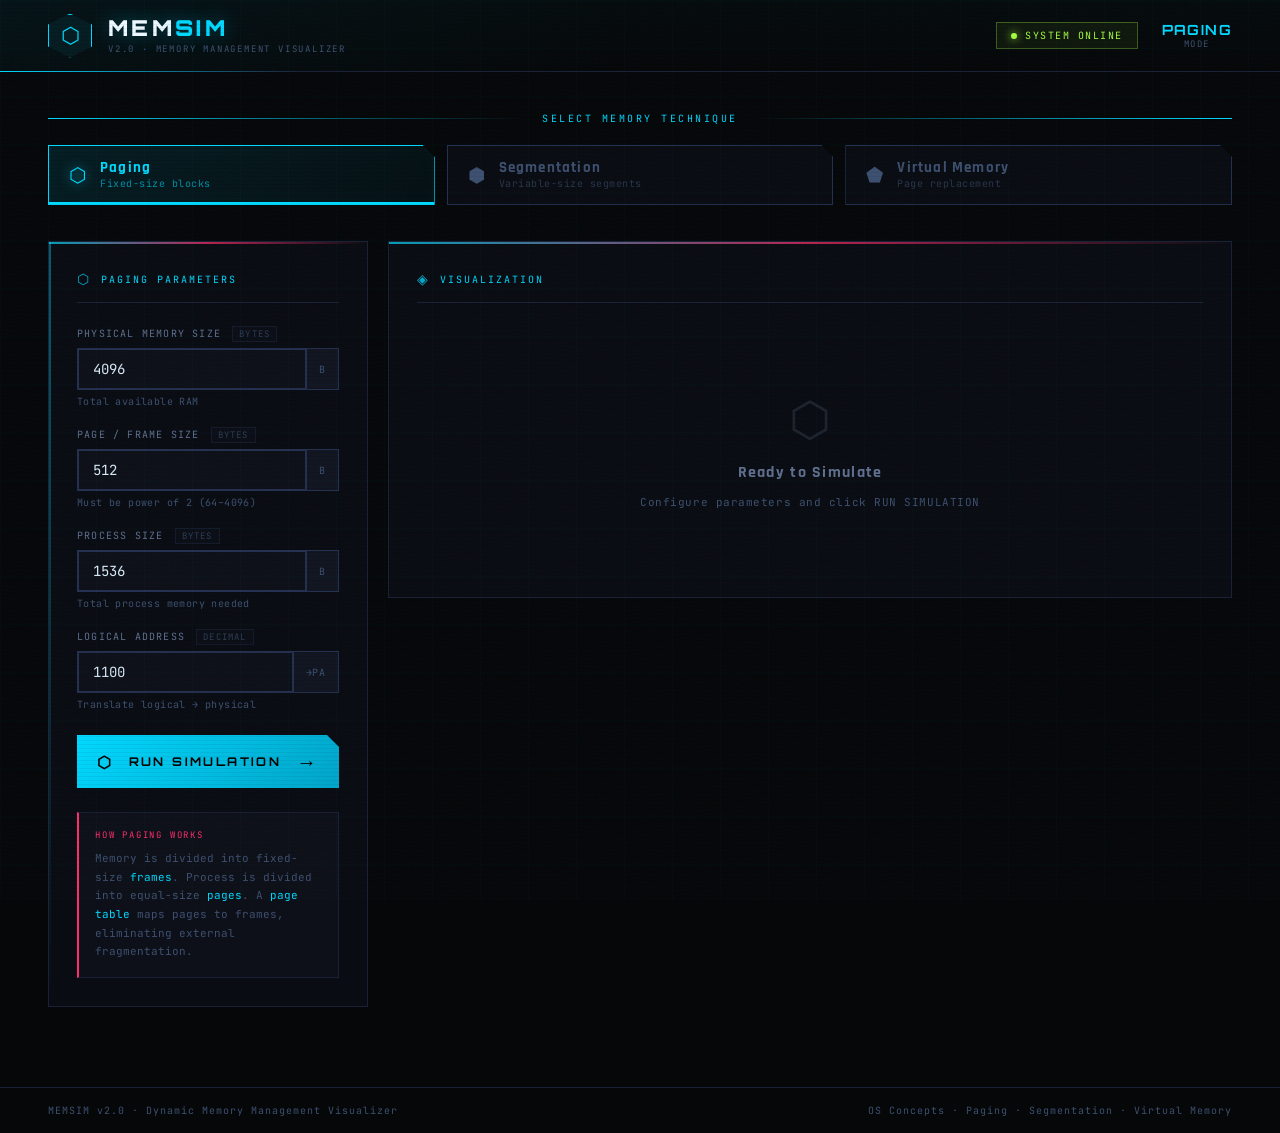
<file: index.html>
<!DOCTYPE html>
<html lang="en">
<head>
<meta charset="UTF-8">
<meta name="viewport" content="width=device-width, initial-scale=1.0">
<title>MemSim — Memory Management Visualizer</title>
<link rel="preconnect" href="https://fonts.googleapis.com">
<link href="https://fonts.googleapis.com/css2?family=JetBrains+Mono:wght@300;400;500;700&family=Orbitron:wght@400;700;900&family=Rajdhani:wght@400;500;600;700&display=swap" rel="stylesheet">
<link rel="stylesheet" href="style.css">
</head>
<body>
  <div class="scanlines"></div>
  <div class="noise"></div>
  <div class="grid-bg"></div>

  <!-- Floating particles -->
  <div class="particles" id="particles"></div>

  <header>
    <div class="header-left">
      <div class="logo">
        <div class="logo-icon">
          <div class="logo-hex">⬡</div>
        </div>
        <div class="logo-text">
          <div class="logo-main">MEM<span class="logo-accent">SIM</span></div>
          <div class="logo-sub">v2.0 · MEMORY MANAGEMENT VISUALIZER</div>
        </div>
      </div>
    </div>
    <div class="header-right">
      <div class="status-pill">
        <span class="status-dot"></span>
        <span>SYSTEM ONLINE</span>
      </div>
      <div class="header-stats">
        <div class="hstat">
          <span class="hstat-val" id="h-mode">PAGING</span>
          <span class="hstat-lbl">MODE</span>
        </div>
      </div>
    </div>
  </header>

  <main>
    <!-- Technique Selector -->
    <section class="technique-selector">
      <div class="section-label">
        <span class="label-line"></span>
        <span>SELECT MEMORY TECHNIQUE</span>
        <span class="label-line"></span>
      </div>
      <div class="tab-row">
        <button class="tab-btn active" data-tab="paging">
          <div class="tab-icon-wrap"><span class="tab-icon">⬡</span></div>
          <div class="tab-content">
            <span class="tab-title">Paging</span>
            <span class="tab-desc">Fixed-size blocks</span>
          </div>
          <div class="tab-indicator"></div>
        </button>
        <button class="tab-btn" data-tab="segmentation">
          <div class="tab-icon-wrap"><span class="tab-icon">⬢</span></div>
          <div class="tab-content">
            <span class="tab-title">Segmentation</span>
            <span class="tab-desc">Variable-size segments</span>
          </div>
          <div class="tab-indicator"></div>
        </button>
        <button class="tab-btn" data-tab="virtual">
          <div class="tab-icon-wrap"><span class="tab-icon">⬟</span></div>
          <div class="tab-content">
            <span class="tab-title">Virtual Memory</span>
            <span class="tab-desc">Page replacement</span>
          </div>
          <div class="tab-indicator"></div>
        </button>
      </div>
    </section>

    <!-- ===================== PAGING MODULE ===================== -->
    <section class="module" id="module-paging">
      <div class="module-grid">
        <div class="input-panel">
          <div class="panel-label">
            <span class="panel-label-icon">⬡</span>
            PAGING PARAMETERS
          </div>

          <div class="input-group">
            <label>Physical Memory Size <span class="unit">bytes</span></label>
            <div class="input-wrapper">
              <input type="number" id="p-mem-size" value="4096" min="256" max="65536" step="256">
              <span class="input-suffix">B</span>
            </div>
            <div class="input-hint">Total available RAM</div>
          </div>

          <div class="input-group">
            <label>Page / Frame Size <span class="unit">bytes</span></label>
            <div class="input-wrapper">
              <input type="number" id="p-page-size" value="512" min="64" max="4096" step="64">
              <span class="input-suffix">B</span>
            </div>
            <div class="input-hint">Must be power of 2 (64–4096)</div>
          </div>

          <div class="input-group">
            <label>Process Size <span class="unit">bytes</span></label>
            <div class="input-wrapper">
              <input type="number" id="p-proc-size" value="1536" min="64">
              <span class="input-suffix">B</span>
            </div>
            <div class="input-hint">Total process memory needed</div>
          </div>

          <div class="input-group">
            <label>Logical Address <span class="unit">decimal</span></label>
            <div class="input-wrapper">
              <input type="number" id="p-log-addr" value="1100" min="0">
              <span class="input-suffix">→PA</span>
            </div>
            <div class="input-hint">Translate logical → physical</div>
          </div>

          <button class="simulate-btn" onclick="simulatePaging()">
            <span class="btn-icon">⬡</span>
            <span>RUN SIMULATION</span>
            <span class="btn-arrow">→</span>
          </button>

          <div class="concept-box">
            <div class="concept-title">HOW PAGING WORKS</div>
            <p>Memory is divided into fixed-size <em>frames</em>. Process is divided into equal-size <em>pages</em>. A <em>page table</em> maps pages to frames, eliminating external fragmentation.</p>
          </div>
        </div>

        <div class="output-panel" id="paging-output">
          <div class="panel-label">
            <span class="panel-label-icon">◈</span>
            VISUALIZATION
          </div>
          <div class="empty-state">
            <div class="empty-icon">⬡</div>
            <div class="empty-title">Ready to Simulate</div>
            <div class="empty-text">Configure parameters and click RUN SIMULATION</div>
          </div>
        </div>
      </div>
    </section>

    <!-- ===================== SEGMENTATION MODULE ===================== -->
    <section class="module hidden" id="module-segmentation">
      <div class="module-grid">
        <div class="input-panel">
          <div class="panel-label">
            <span class="panel-label-icon">⬢</span>
            SEGMENTATION PARAMETERS
          </div>

          <div class="input-group">
            <label>Number of Segments</label>
            <div class="seg-count-control">
              <button class="count-btn" onclick="adjustSegCount(-1)">−</button>
              <input type="number" id="s-num-segs" value="4" min="1" max="10">
              <button class="count-btn" onclick="adjustSegCount(1)">+</button>
            </div>
          </div>

          <div id="seg-inputs"><!-- Dynamically generated --></div>

          <button class="outline-btn" onclick="generateSegInputs()">
            <span>↺</span> REGENERATE FIELDS
          </button>

          <button class="simulate-btn" onclick="simulateSegmentation()">
            <span class="btn-icon">⬢</span>
            <span>RUN SIMULATION</span>
            <span class="btn-arrow">→</span>
          </button>

          <div class="concept-box">
            <div class="concept-title">HOW SEGMENTATION WORKS</div>
            <p>Process is divided into logical <em>segments</em> (Code, Data, Stack…) of variable sizes. Each has a base address and limit. No internal fragmentation, but external fragmentation can occur.</p>
          </div>
        </div>

        <div class="output-panel" id="segmentation-output">
          <div class="panel-label">
            <span class="panel-label-icon">◈</span>
            VISUALIZATION
          </div>
          <div class="empty-state">
            <div class="empty-icon">⬢</div>
            <div class="empty-title">Ready to Simulate</div>
            <div class="empty-text">Generate fields, enter sizes, and click RUN SIMULATION</div>
          </div>
        </div>
      </div>
    </section>

    <!-- ===================== VIRTUAL MEMORY MODULE ===================== -->
    <section class="module hidden" id="module-virtual">
      <div class="module-grid">
        <div class="input-panel">
          <div class="panel-label">
            <span class="panel-label-icon">⬟</span>
            VIRTUAL MEMORY PARAMETERS
          </div>

          <div class="input-group">
            <label>Number of Frames</label>
            <div class="frames-slider-wrap">
              <input type="range" id="v-frames-range" min="1" max="8" value="3" oninput="syncFrameSlider(this.value)">
              <input type="number" id="v-frames" value="3" min="1" max="8" oninput="syncFrameSlider(this.value)">
            </div>
            <div class="input-hint">Physical memory frames available</div>
          </div>

          <div class="input-group">
            <label>Reference String <span class="unit">space-separated</span></label>
            <textarea id="v-refstr" rows="2" placeholder="e.g. 7 0 1 2 0 3 0 4 2 3 0 3 2">7 0 1 2 0 3 0 4 2 3 0 3 2</textarea>
            <div class="input-hint">Page numbers to reference (0–9)</div>
          </div>

          <div class="input-group">
            <label>Replacement Algorithm</label>
            <div class="algo-selector">
              <button class="algo-btn active" data-algo="fifo">
                <span class="algo-icon">→</span> FIFO
              </button>
              <button class="algo-btn" data-algo="lru">
                <span class="algo-icon">↺</span> LRU
              </button>
            </div>
          </div>

          <div class="input-group">
            <label>Quick Reference Presets</label>
            <div class="preset-btns">
              <button class="preset-btn" onclick="loadPreset('classic')">Classic</button>
              <button class="preset-btn" onclick="loadPreset('belady')">Bélády</button>
              <button class="preset-btn" onclick="loadPreset('random')">Random</button>
            </div>
          </div>

          <button class="simulate-btn" onclick="simulateVirtual()">
            <span class="btn-icon">⬟</span>
            <span>RUN SIMULATION</span>
            <span class="btn-arrow">→</span>
          </button>

          <div class="concept-box">
            <div class="concept-title">ALGORITHMS COMPARED</div>
            <p><strong>FIFO</strong>: Evicts the oldest loaded page first.<br>
            <strong>LRU</strong>: Evicts the least recently used page.</p>
          </div>
        </div>

        <div class="output-panel wide" id="virtual-output">
          <div class="panel-label">
            <span class="panel-label-icon">◈</span>
            VISUALIZATION
          </div>
          <div class="empty-state">
            <div class="empty-icon">⬟</div>
            <div class="empty-title">Ready to Simulate</div>
            <div class="empty-text">Configure parameters and click RUN SIMULATION</div>
          </div>
        </div>
      </div>
    </section>
  </main>

  <footer>
    <div class="footer-inner">
      <span>MEMSIM v2.0 · Dynamic Memory Management Visualizer</span>
      <span>OS Concepts · Paging · Segmentation · Virtual Memory</span>
    </div>
  </footer>

  <script src="script.js"></script>
</body>
</html>
</file>
<file: style.css>
/* ===== RESET & BASE ===== */
*, *::before, *::after { box-sizing: border-box; margin: 0; padding: 0; }

:root {
  --bg: #050709;
  --bg2: #090c12;
  --bg3: #0d1018;
  --bg4: #111520;
  --border: #1a2035;
  --border2: #243050;
  --border3: #2e3d60;
  --accent: #00d9ff;
  --accent-glow: rgba(0, 217, 255, 0.15);
  --accent-dim: rgba(0, 217, 255, 0.06);
  --accent2: #ff2d6b;
  --accent2-glow: rgba(255, 45, 107, 0.15);
  --accent3: #a8ff3e;
  --accent3-glow: rgba(168, 255, 62, 0.15);
  --accent4: #ffaa00;
  --text: #8fa8c8;
  --text-dim: #3d5070;
  --text-mid: #607090;
  --text-bright: #d8eaf8;
  --text-white: #f0f8ff;
  --hit: #a8ff3e;
  --fault: #ff2d6b;
  --opt: #ffaa00;
  --mono: 'JetBrains Mono', monospace;
  --display: 'Orbitron', sans-serif;
  --ui: 'Rajdhani', sans-serif;
}

body {
  background: var(--bg);
  color: var(--text);
  font-family: var(--mono);
  font-size: 13px;
  min-height: 100vh;
  overflow-x: hidden;
  position: relative;
}

/* ===== TEXTURE OVERLAYS ===== */
.scanlines {
  pointer-events: none;
  position: fixed;
  inset: 0;
  background: repeating-linear-gradient(
    0deg,
    transparent,
    transparent 3px,
    rgba(0,0,0,0.05) 3px,
    rgba(0,0,0,0.05) 4px
  );
  z-index: 999;
}

.noise {
  pointer-events: none;
  position: fixed;
  inset: 0;
  opacity: 0.025;
  background-image: url("data:image/svg+xml,%3Csvg viewBox='0 0 256 256' xmlns='http://www.w3.org/2000/svg'%3E%3Cfilter id='n'%3E%3CfeTurbulence type='fractalNoise' baseFrequency='0.85' numOctaves='4' stitchTiles='stitch'/%3E%3C/filter%3E%3Crect width='100%25' height='100%25' filter='url(%23n)'/%3E%3C/svg%3E");
  background-size: 256px 256px;
  z-index: 997;
}

.grid-bg {
  pointer-events: none;
  position: fixed;
  inset: 0;
  background-image:
    linear-gradient(rgba(0,217,255,0.025) 1px, transparent 1px),
    linear-gradient(90deg, rgba(0,217,255,0.025) 1px, transparent 1px);
  background-size: 48px 48px;
  z-index: 996;
}

/* ===== PARTICLES ===== */
.particles {
  pointer-events: none;
  position: fixed;
  inset: 0;
  z-index: 995;
  overflow: hidden;
}

.particle {
  position: absolute;
  width: 2px;
  height: 2px;
  background: var(--accent);
  border-radius: 50%;
  opacity: 0;
  animation: floatParticle linear infinite;
}

@keyframes floatParticle {
  0% { transform: translateY(100vh) scale(0); opacity: 0; }
  10% { opacity: 0.6; }
  90% { opacity: 0.2; }
  100% { transform: translateY(-20px) scale(1); opacity: 0; }
}

/* ===== HEADER ===== */
header {
  border-bottom: 1px solid var(--border);
  padding: 0 48px;
  height: 72px;
  display: flex;
  align-items: center;
  justify-content: space-between;
  background: linear-gradient(90deg, rgba(0,217,255,0.04) 0%, transparent 50%);
  position: relative;
  z-index: 10;
}

header::before {
  content: '';
  position: absolute;
  bottom: -1px; left: 0;
  width: 300px; height: 1px;
  background: linear-gradient(90deg, var(--accent), transparent);
}

header::after {
  content: '';
  position: absolute;
  top: 0; left: 0; right: 0; bottom: 0;
  background: linear-gradient(180deg, rgba(0,217,255,0.02) 0%, transparent 100%);
  pointer-events: none;
}

.header-left, .header-right {
  display: flex;
  align-items: center;
  gap: 24px;
}

.logo {
  display: flex;
  align-items: center;
  gap: 16px;
}

.logo-icon {
  width: 44px; height: 44px;
  display: flex;
  align-items: center;
  justify-content: center;
  background: var(--accent-dim);
  border: 1px solid var(--accent);
  position: relative;
  clip-path: polygon(50% 0%, 100% 25%, 100% 75%, 50% 100%, 0% 75%, 0% 25%);
  animation: logoPulse 3s ease-in-out infinite;
}

@keyframes logoPulse {
  0%, 100% { box-shadow: 0 0 12px rgba(0,217,255,0.3); }
  50% { box-shadow: 0 0 24px rgba(0,217,255,0.6), 0 0 48px rgba(0,217,255,0.2); }
}

.logo-hex {
  font-size: 22px;
  color: var(--accent);
}

.logo-main {
  font-family: var(--display);
  font-size: 22px;
  font-weight: 900;
  letter-spacing: 0.15em;
  color: var(--text-white);
  line-height: 1;
  text-shadow: 0 0 20px rgba(0,217,255,0.4);
}

.logo-accent { color: var(--accent); }

.logo-sub {
  font-family: var(--mono);
  font-size: 9px;
  color: var(--text-dim);
  letter-spacing: 0.2em;
  text-transform: uppercase;
  margin-top: 4px;
}

.status-pill {
  display: flex;
  align-items: center;
  gap: 8px;
  background: rgba(168,255,62,0.06);
  border: 1px solid rgba(168,255,62,0.3);
  padding: 6px 14px;
  font-family: var(--mono);
  font-size: 10px;
  color: var(--hit);
  letter-spacing: 0.15em;
}

.status-dot {
  width: 6px; height: 6px;
  background: var(--hit);
  border-radius: 50%;
  animation: statusBlink 2s ease-in-out infinite;
  box-shadow: 0 0 8px var(--hit);
}

@keyframes statusBlink {
  0%, 100% { opacity: 1; }
  50% { opacity: 0.3; }
}

.hstat {
  text-align: center;
}

.hstat-val {
  font-family: var(--display);
  font-size: 14px;
  font-weight: 700;
  color: var(--accent);
  display: block;
  letter-spacing: 0.1em;
}

.hstat-lbl {
  font-size: 9px;
  color: var(--text-dim);
  letter-spacing: 0.15em;
  display: block;
}

/* ===== MAIN ===== */
main {
  max-width: 1280px;
  margin: 0 auto;
  padding: 40px 48px 80px;
  position: relative;
  z-index: 2;
}

/* ===== SECTION LABELS ===== */
.section-label {
  display: flex;
  align-items: center;
  gap: 16px;
  margin-bottom: 20px;
  font-family: var(--mono);
  font-size: 10px;
  letter-spacing: 0.25em;
  color: var(--accent);
  text-transform: uppercase;
}

.label-line {
  flex: 1;
  height: 1px;
  background: linear-gradient(90deg, var(--accent), transparent);
}

.label-line:last-child {
  background: linear-gradient(270deg, var(--accent), transparent);
}

.panel-label {
  font-family: var(--mono);
  font-size: 10px;
  letter-spacing: 0.2em;
  color: var(--accent);
  text-transform: uppercase;
  margin-bottom: 24px;
  padding-bottom: 14px;
  border-bottom: 1px solid var(--border);
  display: flex;
  align-items: center;
  gap: 10px;
}

.panel-label-icon {
  font-size: 14px;
  opacity: 0.8;
}

/* ===== TABS ===== */
.technique-selector {
  margin-bottom: 36px;
}

.tab-row {
  display: flex;
  gap: 12px;
}

.tab-btn {
  flex: 1;
  font-family: var(--mono);
  background: var(--bg2);
  border: 1px solid var(--border2);
  color: var(--text-dim);
  cursor: pointer;
  transition: all 0.25s;
  display: flex;
  align-items: center;
  gap: 14px;
  padding: 14px 20px;
  position: relative;
  overflow: hidden;
  clip-path: polygon(0 0, calc(100% - 12px) 0, 100% 12px, 100% 100%, 0 100%);
}

.tab-btn::before {
  content: '';
  position: absolute;
  inset: 0;
  background: var(--accent-dim);
  opacity: 0;
  transition: opacity 0.25s;
}

.tab-btn:hover::before { opacity: 1; }
.tab-btn:hover { border-color: var(--border3); color: var(--text); }

.tab-btn.active {
  background: linear-gradient(135deg, rgba(0,217,255,0.1), rgba(0,217,255,0.04));
  border-color: var(--accent);
  color: var(--accent);
  box-shadow: 0 0 20px rgba(0,217,255,0.08), inset 0 0 20px rgba(0,217,255,0.03);
}

.tab-icon-wrap {
  font-size: 20px;
  line-height: 1;
  transition: transform 0.3s;
}

.tab-btn.active .tab-icon-wrap {
  filter: drop-shadow(0 0 6px var(--accent));
}

.tab-btn:hover .tab-icon-wrap { transform: scale(1.15); }

.tab-content {
  display: flex;
  flex-direction: column;
  align-items: flex-start;
  gap: 2px;
}

.tab-title {
  font-family: var(--ui);
  font-size: 15px;
  font-weight: 700;
  letter-spacing: 0.08em;
  line-height: 1;
}

.tab-desc {
  font-size: 10px;
  opacity: 0.6;
  letter-spacing: 0.05em;
}

.tab-indicator {
  position: absolute;
  bottom: 0; left: 0; right: 0;
  height: 2px;
  background: var(--accent);
  transform: scaleX(0);
  transition: transform 0.3s;
}

.tab-btn.active .tab-indicator { transform: scaleX(1); }

/* ===== MODULES ===== */
.module { animation: moduleReveal 0.4s cubic-bezier(0.16, 1, 0.3, 1); }
.module.hidden { display: none; }

@keyframes moduleReveal {
  from { opacity: 0; transform: translateY(16px); }
  to { opacity: 1; transform: translateY(0); }
}

.module-grid {
  display: grid;
  grid-template-columns: 320px 1fr;
  gap: 20px;
  align-items: start;
}

/* ===== PANELS ===== */
.input-panel, .output-panel {
  background: var(--bg2);
  border: 1px solid var(--border);
  padding: 28px;
  position: relative;
}

.input-panel::before, .output-panel::before {
  content: '';
  position: absolute;
  top: 0; left: 0; right: 0;
  height: 2px;
  background: linear-gradient(90deg, var(--accent), var(--accent2), transparent);
  opacity: 0.7;
}

.input-panel::after {
  content: '';
  position: absolute;
  top: 0; left: 0; bottom: 0;
  width: 2px;
  background: linear-gradient(180deg, var(--accent), transparent);
  opacity: 0.4;
}

/* ===== INPUTS ===== */
.input-group {
  margin-bottom: 20px;
}

label {
  display: block;
  font-family: var(--mono);
  font-size: 10px;
  color: var(--text-mid);
  letter-spacing: 0.12em;
  text-transform: uppercase;
  margin-bottom: 8px;
}

label .unit {
  color: var(--text-dim);
  font-size: 9px;
  opacity: 0.7;
  background: var(--bg3);
  padding: 1px 6px;
  margin-left: 4px;
  border: 1px solid var(--border);
}

.input-wrapper {
  display: flex;
  align-items: stretch;
  border: 1px solid var(--border2);
  background: var(--bg3);
  transition: border-color 0.2s, box-shadow 0.2s;
}

.input-wrapper:focus-within {
  border-color: var(--accent);
  box-shadow: 0 0 0 3px rgba(0,217,255,0.08);
}

.input-wrapper input {
  flex: 1;
  background: transparent;
  border: none;
  color: var(--text-bright);
  font-family: var(--mono);
  font-size: 15px;
  padding: 10px 14px;
  outline: none;
  width: 100%;
}

.input-suffix {
  display: flex;
  align-items: center;
  padding: 0 12px;
  background: var(--bg4);
  border-left: 1px solid var(--border2);
  font-size: 10px;
  color: var(--text-dim);
  letter-spacing: 0.08em;
  white-space: nowrap;
}

input[type="number"],
input[type="text"] {
  width: 100%;
  background: var(--bg3);
  border: 1px solid var(--border2);
  color: var(--text-bright);
  font-family: var(--mono);
  font-size: 14px;
  padding: 10px 14px;
  outline: none;
  transition: border-color 0.2s, box-shadow 0.2s;
}

input[type="number"]:focus,
input[type="text"]:focus {
  border-color: var(--accent);
  box-shadow: 0 0 0 3px rgba(0,217,255,0.08);
}

textarea {
  width: 100%;
  background: var(--bg3);
  border: 1px solid var(--border2);
  color: var(--text-bright);
  font-family: var(--mono);
  font-size: 13px;
  padding: 10px 14px;
  outline: none;
  resize: vertical;
  transition: border-color 0.2s;
  line-height: 1.5;
}

textarea:focus {
  border-color: var(--accent);
  box-shadow: 0 0 0 3px rgba(0,217,255,0.08);
}

.input-hint {
  font-size: 10px;
  color: var(--text-dim);
  margin-top: 5px;
  letter-spacing: 0.04em;
}

/* Segment count control */
.seg-count-control {
  display: flex;
  align-items: stretch;
  gap: 0;
  border: 1px solid var(--border2);
  background: var(--bg3);
}

.seg-count-control input {
  flex: 1;
  border: none;
  text-align: center;
  font-size: 20px;
  font-weight: 700;
  background: transparent;
  color: var(--accent);
}

.count-btn {
  width: 42px;
  background: var(--bg4);
  border: none;
  border-right: 1px solid var(--border2);
  color: var(--text-mid);
  font-size: 20px;
  cursor: pointer;
  transition: all 0.2s;
}

.count-btn:last-child {
  border-right: none;
  border-left: 1px solid var(--border2);
}

.count-btn:hover {
  background: var(--accent-dim);
  color: var(--accent);
}

/* Frames slider */
.frames-slider-wrap {
  display: flex;
  align-items: center;
  gap: 14px;
}

.frames-slider-wrap input[type="range"] {
  flex: 1;
  height: 4px;
  background: var(--border2);
  border: none;
  outline: none;
  appearance: none;
  cursor: pointer;
  padding: 0;
}

.frames-slider-wrap input[type="range"]::-webkit-slider-thumb {
  -webkit-appearance: none;
  width: 16px; height: 16px;
  border-radius: 50%;
  background: var(--accent);
  border: 2px solid var(--bg);
  box-shadow: 0 0 8px rgba(0,217,255,0.6);
  cursor: pointer;
}

.frames-slider-wrap input[type="number"] {
  width: 64px;
  text-align: center;
  font-size: 18px;
  font-weight: 700;
  color: var(--accent);
  padding: 6px;
}

/* ===== ALGO SELECTOR ===== */
.algo-selector {
  display: grid;
  grid-template-columns: repeat(3, 1fr);
  gap: 8px;
}

.algo-btn {
  padding: 10px 6px;
  font-family: var(--mono);
  font-size: 11px;
  font-weight: 700;
  letter-spacing: 0.1em;
  background: var(--bg3);
  border: 1px solid var(--border2);
  color: var(--text-dim);
  cursor: pointer;
  transition: all 0.2s;
  display: flex;
  flex-direction: column;
  align-items: center;
  gap: 4px;
}

.algo-icon { font-size: 14px; }

.algo-btn.active {
  background: rgba(0, 217, 255, 0.1);
  border-color: var(--accent);
  color: var(--accent);
  box-shadow: 0 0 12px rgba(0,217,255,0.1);
}

.algo-btn:hover:not(.active) {
  border-color: var(--border3);
  color: var(--text);
}

/* Preset buttons */
.preset-btns {
  display: flex;
  gap: 8px;
}

.preset-btn {
  flex: 1;
  padding: 7px;
  background: var(--bg3);
  border: 1px solid var(--border);
  color: var(--text-dim);
  font-family: var(--mono);
  font-size: 10px;
  letter-spacing: 0.08em;
  cursor: pointer;
  transition: all 0.2s;
}

.preset-btn:hover {
  border-color: var(--accent);
  color: var(--accent);
  background: var(--accent-dim);
}

/* ===== BUTTONS ===== */
.simulate-btn {
  width: 100%;
  margin-top: 24px;
  padding: 14px 20px;
  background: linear-gradient(135deg, var(--accent), rgba(0,180,220,0.9));
  border: none;
  color: #000;
  font-family: var(--display);
  font-size: 12px;
  font-weight: 700;
  letter-spacing: 0.2em;
  cursor: pointer;
  display: flex;
  justify-content: space-between;
  align-items: center;
  gap: 12px;
  transition: all 0.25s;
  clip-path: polygon(0 0, calc(100% - 12px) 0, 100% 12px, 100% 100%, 0 100%);
  position: relative;
  overflow: hidden;
}

.simulate-btn::before {
  content: '';
  position: absolute;
  inset: 0;
  background: linear-gradient(135deg, rgba(255,255,255,0.2), transparent);
  opacity: 0;
  transition: opacity 0.2s;
}

.simulate-btn:hover::before { opacity: 1; }

.simulate-btn:hover {
  transform: translateY(-2px);
  box-shadow: 0 8px 32px rgba(0,217,255,0.35), 0 2px 8px rgba(0,217,255,0.2);
}

.simulate-btn:active { transform: translateY(0); }

.btn-icon { font-size: 16px; }
.btn-arrow { font-size: 20px; font-weight: 900; }

.outline-btn {
  width: 100%;
  margin-top: 12px;
  padding: 10px 20px;
  background: transparent;
  border: 1px solid var(--border2);
  color: var(--text-dim);
  font-family: var(--mono);
  font-size: 11px;
  letter-spacing: 0.12em;
  cursor: pointer;
  transition: all 0.2s;
  display: flex;
  align-items: center;
  justify-content: center;
  gap: 8px;
}

.outline-btn:hover {
  border-color: var(--accent);
  color: var(--accent);
  background: var(--accent-dim);
}

/* ===== CONCEPT BOX ===== */
.concept-box {
  margin-top: 24px;
  padding: 16px;
  background: var(--bg3);
  border: 1px solid var(--border);
  border-left: 2px solid var(--accent2);
}

.concept-title {
  font-size: 9px;
  letter-spacing: 0.2em;
  color: var(--accent2);
  margin-bottom: 8px;
}

.concept-box p {
  font-size: 11px;
  color: var(--text-dim);
  line-height: 1.7;
}

.concept-box em {
  color: var(--accent);
  font-style: normal;
}

.concept-box strong {
  color: var(--text-mid);
}

/* ===== EMPTY STATE ===== */
.empty-state {
  display: flex;
  flex-direction: column;
  align-items: center;
  justify-content: center;
  padding: 60px 20px;
  gap: 12px;
}

.empty-icon {
  font-size: 48px;
  opacity: 0.15;
  animation: emptyFloat 3s ease-in-out infinite;
}

@keyframes emptyFloat {
  0%, 100% { transform: translateY(0); }
  50% { transform: translateY(-8px); }
}

.empty-title {
  font-family: var(--ui);
  font-size: 16px;
  font-weight: 700;
  color: var(--text-mid);
  letter-spacing: 0.08em;
}

.empty-text {
  font-size: 11px;
  color: var(--text-dim);
  text-align: center;
  letter-spacing: 0.05em;
}

/* ===== STATS BAR ===== */
.stats-bar {
  display: grid;
  grid-template-columns: repeat(3, 1fr);
  gap: 12px;
  margin-bottom: 28px;
}

.stat-box {
  background: var(--bg3);
  border: 1px solid var(--border);
  padding: 16px;
  text-align: center;
  position: relative;
  overflow: hidden;
}

.stat-box::before {
  content: '';
  position: absolute;
  top: 0; left: 0; right: 0;
  height: 2px;
  background: var(--accent);
}

.stat-box.accent2::before { background: var(--accent2); }
.stat-box.accent3::before { background: var(--accent3); }

.stat-value {
  font-family: var(--display);
  font-size: 32px;
  font-weight: 900;
  color: var(--accent);
  line-height: 1;
  display: block;
  text-shadow: 0 0 20px rgba(0,217,255,0.4);
}

.stat-box.accent2 .stat-value { color: var(--accent2); text-shadow: 0 0 20px rgba(255,45,107,0.4); }
.stat-box.accent3 .stat-value { color: var(--accent3); text-shadow: 0 0 20px rgba(168,255,62,0.4); }

.stat-label {
  font-size: 9px;
  color: var(--text-dim);
  letter-spacing: 0.15em;
  text-transform: uppercase;
  margin-top: 6px;
  display: block;
}

/* ===== VIZ SECTIONS ===== */
.viz-section {
  margin-bottom: 24px;
}

.viz-title {
  font-size: 10px;
  letter-spacing: 0.18em;
  color: var(--accent2);
  text-transform: uppercase;
  margin-bottom: 14px;
  display: flex;
  align-items: center;
  gap: 10px;
}

.viz-title::after {
  content: '';
  flex: 1;
  height: 1px;
  background: linear-gradient(90deg, var(--border2), transparent);
}

/* ===== PAGE GRID ===== */
.page-grid {
  display: flex;
  flex-wrap: wrap;
  gap: 10px;
  align-items: flex-start;
}

.page-block {
  display: flex;
  flex-direction: column;
  align-items: center;
  gap: 5px;
  animation: popIn 0.35s cubic-bezier(0.16, 1, 0.3, 1) backwards;
}

@keyframes popIn {
  from { transform: scale(0.5) translateY(20px); opacity: 0; }
  to { transform: scale(1) translateY(0); opacity: 1; }
}

.page-cell {
  width: 58px; height: 48px;
  display: flex;
  align-items: center;
  justify-content: center;
  font-family: var(--display);
  font-size: 12px;
  font-weight: 700;
  border: 1px solid;
  position: relative;
  letter-spacing: 0.05em;
  transition: all 0.2s;
}

.page-cell.page {
  background: var(--accent-dim);
  border-color: var(--accent);
  color: var(--accent);
  box-shadow: 0 0 12px rgba(0,217,255,0.1);
}

.page-cell.frame {
  background: var(--accent3-glow);
  border-color: var(--accent3);
  color: var(--accent3);
  box-shadow: 0 0 12px rgba(168,255,62,0.1);
}

.page-cell.empty {
  background: var(--bg3);
  border-color: var(--border);
  color: var(--text-dim);
  border-style: dashed;
}

.page-cell-arrow {
  font-size: 10px;
  color: var(--text-dim);
  opacity: 0.5;
}

.page-cell-label {
  font-size: 9px;
  color: var(--text-dim);
  letter-spacing: 0.08em;
}

/* Address translation box */
.addr-translate {
  background: var(--bg3);
  border: 1px solid var(--border2);
  padding: 16px 20px;
  margin-bottom: 24px;
  position: relative;
}

.addr-translate::before {
  content: '';
  position: absolute;
  top: 0; left: 0; right: 0;
  height: 2px;
  background: linear-gradient(90deg, var(--accent4), transparent);
}

.addr-row {
  display: flex;
  align-items: center;
  gap: 12px;
  flex-wrap: wrap;
}

.addr-box {
  background: var(--bg4);
  border: 1px solid var(--border);
  padding: 8px 14px;
  text-align: center;
}

.addr-box-val {
  font-family: var(--display);
  font-size: 16px;
  font-weight: 700;
  color: var(--accent4);
  display: block;
}

.addr-box-lbl {
  font-size: 9px;
  color: var(--text-dim);
  letter-spacing: 0.1em;
  display: block;
  margin-top: 3px;
}

.addr-sep {
  font-size: 18px;
  color: var(--text-dim);
}

.addr-valid { color: var(--hit); font-size: 11px; letter-spacing: 0.1em; }
.addr-invalid { color: var(--fault); font-size: 11px; letter-spacing: 0.1em; }

/* Memory map bar */
.memory-map {
  height: 32px;
  display: flex;
  overflow: hidden;
  border: 1px solid var(--border);
  margin-bottom: 24px;
  position: relative;
}

.memory-map-legend {
  display: flex;
  gap: 20px;
  margin-top: 8px;
  flex-wrap: wrap;
}

.legend-item {
  display: flex;
  align-items: center;
  gap: 6px;
  font-size: 10px;
  color: var(--text-dim);
}

.legend-dot {
  width: 10px; height: 10px;
  border: 1px solid;
  flex-shrink: 0;
}

.map-used {
  background: rgba(0,217,255,0.2);
  border-right: 1px solid var(--accent);
  transition: width 0.6s ease;
  position: relative;
}

.map-used::after {
  content: 'USED';
  position: absolute;
  inset: 0;
  display: flex;
  align-items: center;
  justify-content: center;
  font-size: 8px;
  color: var(--accent);
  letter-spacing: 0.15em;
}

.map-frag {
  background: repeating-linear-gradient(
    45deg,
    rgba(255,45,107,0.12),
    rgba(255,45,107,0.12) 3px,
    rgba(255,45,107,0.04) 3px,
    rgba(255,45,107,0.04) 8px
  );
  border-right: 1px solid var(--accent2);
}

.map-free {
  flex: 1;
  background: var(--bg3);
}

/* ===== PAGE TABLE ===== */
.page-table {
  width: 100%;
  border-collapse: collapse;
  font-size: 12px;
}

.page-table th {
  background: var(--bg3);
  color: var(--text-dim);
  padding: 10px 14px;
  text-align: left;
  font-weight: 400;
  letter-spacing: 0.1em;
  text-transform: uppercase;
  font-size: 9px;
  border-bottom: 1px solid var(--border);
  font-family: var(--mono);
}

.page-table td {
  padding: 9px 14px;
  border-bottom: 1px solid var(--border);
  color: var(--text);
  font-family: var(--mono);
  font-size: 12px;
  transition: background 0.15s;
}

.page-table tr:last-child td { border-bottom: none; }
.page-table tr:hover td { background: rgba(255,255,255,0.02); }

.badge {
  display: inline-flex;
  align-items: center;
  gap: 4px;
  padding: 3px 10px;
  font-size: 9px;
  letter-spacing: 0.1em;
  font-family: var(--mono);
  font-weight: 700;
}

.badge-valid {
  background: rgba(168,255,62,0.1);
  color: var(--hit);
  border: 1px solid rgba(168,255,62,0.3);
}

.badge-invalid {
  background: rgba(255,45,107,0.1);
  color: var(--fault);
  border: 1px solid rgba(255,45,107,0.3);
}

/* ===== SEGMENTATION BARS ===== */
.seg-bar-container {
  display: flex;
  flex-direction: column;
  gap: 8px;
  margin-bottom: 20px;
}

.seg-bar {
  display: flex;
  align-items: stretch;
  height: 44px;
  position: relative;
  animation: slideIn 0.45s cubic-bezier(0.16, 1, 0.3, 1) backwards;
}

@keyframes slideIn {
  from { transform: translateX(-30px); opacity: 0; }
  to { transform: translateX(0); opacity: 1; }
}

.seg-label {
  width: 72px;
  font-family: var(--mono);
  font-size: 10px;
  letter-spacing: 0.08em;
  color: var(--text-dim);
  display: flex;
  align-items: center;
  justify-content: flex-end;
  padding-right: 12px;
  flex-shrink: 0;
  text-transform: uppercase;
}

.seg-fill {
  display: flex;
  align-items: center;
  justify-content: center;
  font-family: var(--ui);
  font-size: 13px;
  font-weight: 700;
  min-width: 40px;
  position: relative;
  letter-spacing: 0.05em;
  transition: width 0.6s cubic-bezier(0.16, 1, 0.3, 1);
}

.seg-addr-start {
  position: absolute;
  left: 4px;
  top: -14px;
  font-size: 8px;
  color: var(--text-dim);
  letter-spacing: 0.04em;
  font-family: var(--mono);
}

.seg-addr-end {
  position: absolute;
  right: 0;
  top: -14px;
  font-size: 8px;
  color: var(--text-dim);
  letter-spacing: 0.04em;
  font-family: var(--mono);
}

.seg-size-badge {
  font-size: 11px;
  font-weight: 700;
}

/* Dynamic seg inputs */
.seg-input-row {
  display: flex;
  gap: 10px;
  align-items: center;
  margin-bottom: 10px;
}

.seg-input-row .seg-name-label {
  font-family: var(--mono);
  font-size: 10px;
  letter-spacing: 0.08em;
  min-width: 76px;
  text-align: right;
  padding-right: 8px;
  flex-shrink: 0;
  margin: 0;
  text-transform: uppercase;
}

.seg-input-row input {
  flex: 1;
}

/* External fragmentation viz */
.ext-frag-viz {
  margin-top: 20px;
  padding: 16px;
  background: var(--bg3);
  border: 1px solid var(--border);
}

.ext-frag-title {
  font-size: 9px;
  color: var(--text-dim);
  letter-spacing: 0.15em;
  margin-bottom: 10px;
}

.mem-blocks {
  display: flex;
  gap: 4px;
  flex-wrap: wrap;
  align-items: flex-end;
}

/* ===== VM VISUALIZATION ===== */
.vm-legend {
  display: flex;
  gap: 16px;
  margin-bottom: 14px;
  flex-wrap: wrap;
}

.vm-legend-item {
  display: flex;
  align-items: center;
  gap: 6px;
  font-size: 9px;
  letter-spacing: 0.08em;
}

.vm-legend-dot {
  width: 12px; height: 12px;
  border: 1px solid;
}

.dot-hit { background: rgba(168,255,62,0.15); border-color: var(--hit); }
.dot-fault { background: rgba(255,45,107,0.15); border-color: var(--fault); }
.dot-occ { background: rgba(0,217,255,0.06); border-color: var(--border2); }
.dot-empty { background: var(--bg3); border-color: var(--border); }

.vm-steps-scroll {
  overflow-x: auto;
  margin-bottom: 28px;
  padding-bottom: 10px;
}

.vm-steps-scroll::-webkit-scrollbar { height: 4px; }
.vm-steps-scroll::-webkit-scrollbar-track { background: var(--bg3); }
.vm-steps-scroll::-webkit-scrollbar-thumb { background: var(--border2); }

.vm-steps-inner {
  display: flex;
  gap: 4px;
  min-width: max-content;
}

.vm-step {
  display: flex;
  flex-direction: column;
  align-items: center;
  gap: 3px;
  animation: popIn 0.2s ease backwards;
}

.vm-ref {
  font-family: var(--display);
  font-size: 13px;
  font-weight: 900;
  width: 42px;
  height: 36px;
  display: flex;
  align-items: center;
  justify-content: center;
  border-bottom: 2px solid;
  letter-spacing: 0.05em;
}

.vm-ref.hit-ref {
  color: var(--hit);
  border-color: var(--hit);
  background: rgba(168,255,62,0.05);
}

.vm-ref.fault-ref {
  color: var(--fault);
  border-color: var(--fault);
  background: rgba(255,45,107,0.05);
}

.vm-frame-cell {
  width: 42px; height: 34px;
  display: flex;
  align-items: center;
  justify-content: center;
  font-family: var(--mono);
  font-size: 12px;
  font-weight: 700;
  border: 1px solid;
  transition: all 0.2s;
}

.vm-frame-cell.occupied {
  background: rgba(0, 217, 255, 0.05);
  border-color: var(--border2);
  color: var(--text);
}

.vm-frame-cell.new-page {
  background: rgba(255,45,107,0.12);
  border-color: var(--fault);
  color: var(--fault);
  animation: faultFlash 0.4s ease;
}

@keyframes faultFlash {
  0% { box-shadow: 0 0 0 4px rgba(255,45,107,0.4); }
  100% { box-shadow: none; }
}

.vm-frame-cell.hit-page {
  background: rgba(168,255,62,0.1);
  border-color: var(--hit);
  color: var(--hit);
}

.vm-frame-cell.empty-cell {
  background: var(--bg3);
  border-color: var(--border);
  color: var(--text-dim);
  border-style: dashed;
}

.vm-status {
  font-size: 8px;
  letter-spacing: 0.08em;
  font-weight: 700;
  font-family: var(--mono);
  height: 14px;
  display: flex;
  align-items: center;
}

.vm-status.hit { color: var(--hit); }
.vm-status.fault { color: var(--fault); }

/* Side label column */
.vm-side-labels {
  display: flex;
  flex-direction: column;
  gap: 3px;
  margin-right: 0;
}

.vm-side-ref-label {
  height: 36px;
  display: flex;
  align-items: center;
  font-size: 8px;
  color: var(--text-dim);
  letter-spacing: 0.1em;
  padding-right: 6px;
  white-space: nowrap;
}

.vm-side-frame-label {
  height: 34px;
  display: flex;
  align-items: center;
  font-size: 9px;
  color: var(--text-dim);
  letter-spacing: 0.08em;
  padding-right: 6px;
  font-family: var(--mono);
}

.vm-side-status-label {
  height: 14px;
}

/* ===== METRICS GRID ===== */
.metrics-grid {
  display: grid;
  grid-template-columns: repeat(5, 1fr);
  gap: 10px;
  margin-bottom: 24px;
}

.metric-card {
  background: var(--bg3);
  border: 1px solid var(--border);
  padding: 14px 10px;
  text-align: center;
  position: relative;
  overflow: hidden;
  animation: popIn 0.3s ease backwards;
}

.metric-card::after {
  content: '';
  position: absolute;
  bottom: 0; left: 0; right: 0;
  height: 2px;
}

.metric-card:nth-child(1)::after, .metric-card:nth-child(2)::after { background: var(--accent); }
.metric-card:nth-child(3)::after { background: var(--hit); }
.metric-card:nth-child(4)::after { background: var(--fault); }
.metric-card:nth-child(5)::after { background: var(--hit); }

.metric-val {
  font-family: var(--display);
  font-size: 24px;
  font-weight: 900;
  display: block;
  line-height: 1;
}

.metric-val.blue { color: var(--accent); text-shadow: 0 0 12px rgba(0,217,255,0.4); }
.metric-val.green { color: var(--hit); text-shadow: 0 0 12px rgba(168,255,62,0.4); }
.metric-val.red { color: var(--fault); text-shadow: 0 0 12px rgba(255,45,107,0.4); }

.metric-lbl {
  font-size: 8px;
  color: var(--text-dim);
  letter-spacing: 0.12em;
  text-transform: uppercase;
  margin-top: 6px;
  display: block;
  font-family: var(--mono);
}

/* Ratio bar */
.ratio-bar-wrap {
  margin-bottom: 24px;
}

.ratio-bar-label {
  display: flex;
  justify-content: space-between;
  font-size: 10px;
  letter-spacing: 0.08em;
  margin-bottom: 6px;
  font-family: var(--mono);
}

.ratio-bar-track {
  height: 10px;
  background: rgba(255,45,107,0.15);
  border: 1px solid var(--border);
  overflow: hidden;
  position: relative;
}

.ratio-bar-hit {
  height: 100%;
  background: linear-gradient(90deg, var(--hit), rgba(168,255,62,0.7));
  transition: width 0.9s cubic-bezier(0.16, 1, 0.3, 1);
  position: relative;
}

.ratio-bar-hit::after {
  content: '';
  position: absolute;
  right: 0; top: 0; bottom: 0;
  width: 2px;
  background: #fff;
  opacity: 0.5;
}

/* ===== COMPARISON TABLE ===== */
.algo-compare {
  background: var(--bg3);
  border: 1px solid var(--border);
  padding: 16px;
  margin-top: 20px;
}

.algo-compare-title {
  font-size: 9px;
  letter-spacing: 0.2em;
  color: var(--text-dim);
  margin-bottom: 12px;
}

.algo-compare-row {
  display: flex;
  align-items: center;
  gap: 12px;
  margin-bottom: 8px;
}

.algo-compare-name {
  width: 48px;
  font-size: 10px;
  letter-spacing: 0.1em;
  color: var(--text-mid);
  font-family: var(--mono);
}

.algo-compare-bar-track {
  flex: 1;
  height: 20px;
  background: var(--bg4);
  border: 1px solid var(--border);
  overflow: hidden;
  position: relative;
}

.algo-compare-bar-fill {
  height: 100%;
  display: flex;
  align-items: center;
  padding-left: 8px;
  font-size: 10px;
  font-weight: 700;
  font-family: var(--mono);
  transition: width 0.8s ease;
  white-space: nowrap;
}

/* ===== FOOTER ===== */
footer {
  border-top: 1px solid var(--border);
  padding: 16px 48px;
  position: relative;
  z-index: 2;
}

.footer-inner {
  display: flex;
  justify-content: space-between;
  font-size: 10px;
  color: var(--text-dim);
  letter-spacing: 0.1em;
}

/* ===== ERROR STATE ===== */
.error-state {
  display: flex;
  flex-direction: column;
  align-items: center;
  gap: 12px;
  padding: 40px 20px;
  border: 1px dashed var(--fault);
  background: rgba(255,45,107,0.03);
}

.error-icon { font-size: 28px; }
.error-msg {
  color: var(--fault);
  font-size: 12px;
  letter-spacing: 0.08em;
  text-align: center;
}

/* ===== SCROLLBAR ===== */
::-webkit-scrollbar { width: 4px; height: 4px; }
::-webkit-scrollbar-track { background: var(--bg2); }
::-webkit-scrollbar-thumb { background: var(--border2); border-radius: 2px; }

/* ===== RESPONSIVE ===== */
@media (max-width: 900px) {
  main { padding: 20px 20px 60px; }
  .module-grid { grid-template-columns: 1fr; }
  .metrics-grid { grid-template-columns: repeat(3, 1fr); }
  header { padding: 0 20px; height: 64px; }
  .tab-desc { display: none; }
  footer { padding: 12px 20px; }
  .stats-bar { grid-template-columns: repeat(3, 1fr); }
}

@media (max-width: 600px) {
  .tab-row { flex-direction: column; }
  .metrics-grid { grid-template-columns: repeat(2, 1fr); }
  .algo-selector { grid-template-columns: repeat(3, 1fr); }
  .header-right { display: none; }
}
</file>
